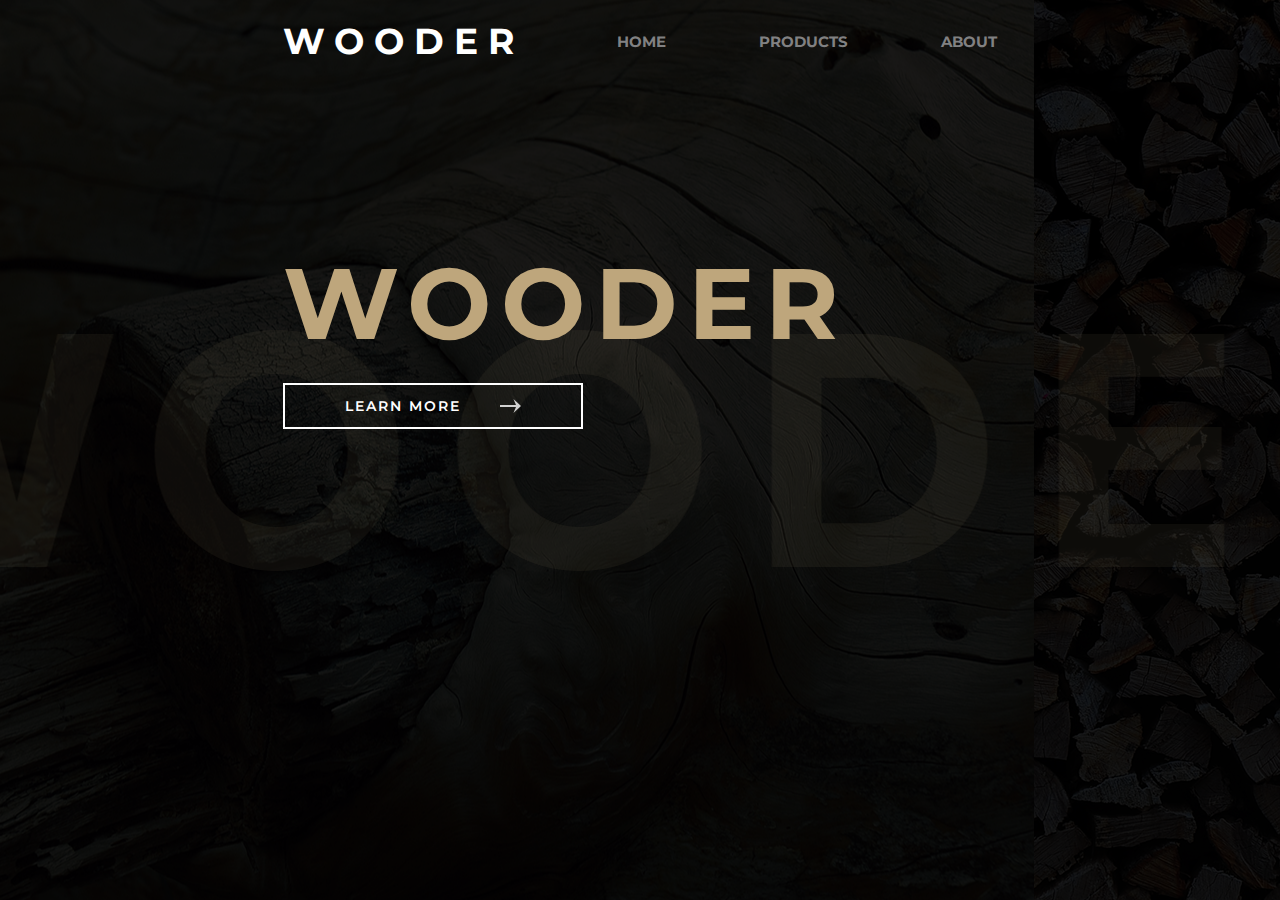
<file: wooder/index.html>
<!DOCTYPE html>
<html lang="en">
<head>
    <meta charset="UTF-8">
    <title>Home</title>
    <link rel="stylesheet" href="css/style.css">
    <link rel="preconnect" href="https://fonts.googleapis.com">
	<link rel="preconnect" href="https://fonts.gstatic.com" crossorigin>
	<link href="https://fonts.googleapis.com/css2?family=Montserrat:wght@400;700&display=swap" rel="stylesheet">
</head>
<body>
<div class="wrapper">
	<div class="content">
		<header class="header">
			<div class="container">
				<div class="header_row">
					<div class="header_title">
						WOODER
					</div>
					<a href="#" class="link">Home</a>
					<a href="apps/index2.html" class="link">Products</a>
					<a href="apps/index3.html" class="link">About</a>
				</div>
			</div>
		</header>
		<div class="intro">
			<div class="container">
				<div class="intro_inner">
					<div class="intro_logo">Wooder</div>
					<a href="apps/index3.html" class="btn">
						<span>Learn more</span>
					</a>
				</div>
			</div>
		</div>
	
		
	</div>
</div>

</body>
</html>
</file>
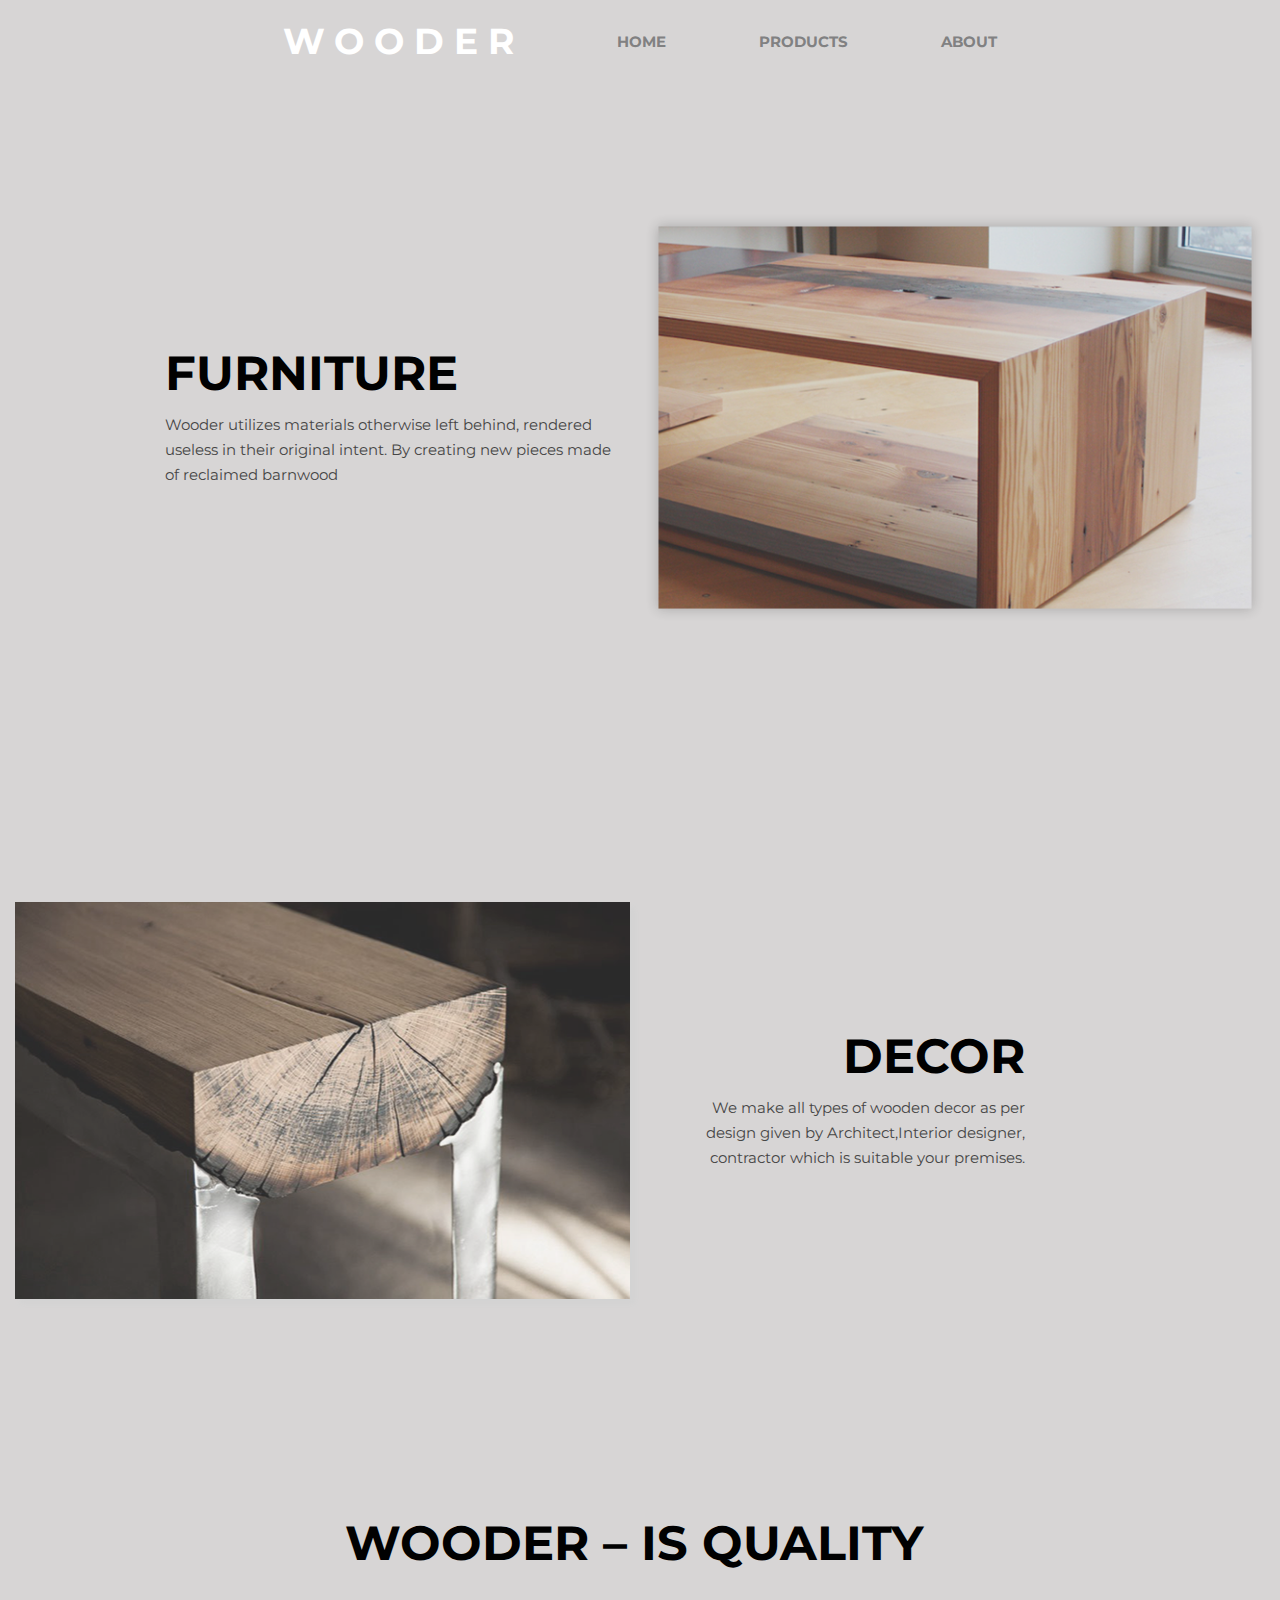
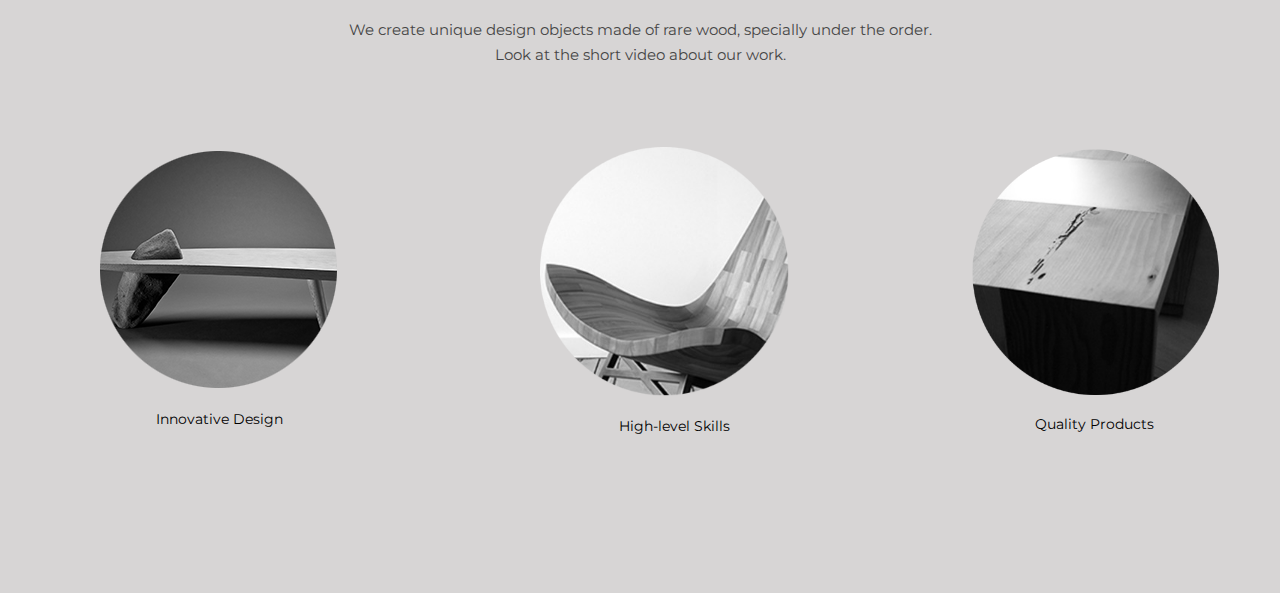
<file: wooder/apps/index2.html>
<!DOCTYPE html>
<html lang="en">
<head>
	<meta charset="UTF-8">
	<title>Wooder_Products</title>
	<link rel="stylesheet" href="../css/style2.css">
	<link rel="preconnect" href="https://fonts.googleapis.com">
	<link rel="preconnect" href="https://fonts.gstatic.com" crossorigin>
	<link href="https://fonts.googleapis.com/css2?family=Montserrat:wght@400;700&display=swap" rel="stylesheet">
</head>
<body>
<div class="wrapper">
	
		<div class="content">
				<header class="header">
					<div class="container_header">
						<div class="header_row">
							<div class="header_logo">wooder</div>
							<a href="../index.html" class="links">Home</a>
							<a href="#" class="links">Products</a>
							<a href="../apps/index3.html" class="links">About</a>
						</div>
					</div>
				</header>
				<div class="products_furniture">
						<div class="container">
							
								<div class="furniture_row">
									<div class="furniture_body">
									<div class="furniture_title title">Furniture</div>
									<div class="furniture_text">
									<p>Wooder utilizes materials otherwise left behind, rendered useless in their original intent. By creating new pieces made of reclaimed barnwood</p>
									</div>
									</div>
									<div class="furniture_image">
									<img src="../img/table2.png" alt="">
									</div>
								</div>
							
						</div>
				</div>				
				<div class="products_decor">
						<div class="container">
							<div class="decor_row">				
								<div class="decor_image">
								<img src="../img/table1.png" alt="">
								</div>			
						
								<div class="decor_body">
								<div class="decor_title title">Decor</div>
								<div class="decor_text">
								<p>We make all types of wooden decor as per design given by Architect,Interior designer, contractor which is suitable
						 							your premises. </p>
								</div>
								</div>
								
							</div>
						</div>
				</div>
				<div class="products_quality">
						<div class="container">
									<div class="quality_body">
								<div class="quality_title title">
									wooder – is quality
								</div>
								<div class="guality_text">
									<p>We create unique design objects made of rare wood, specially under the order. Look at the short video about our work.</p>
								</div>
														</div>
							</div>
					
						
				</div>
				<div class="products_circles">
					<div class="container">
						<div class="circles_row">
							<div class="circles_circle">
								<div class="circle_items">
									<div class="items_row">
										<div class="items_image">
											<img src="../img/circle1.png" alt="">
										</div>
										<div class="items_text">
											Innovative Design
										</div>
									</div>
								</div>
							</div>
							<div class="circles_circle">
								<div class="circle_items">
									<div class="items_row">
										<div class="items_image">
											<img src="../img/circle2.png"  width="450px"alt="">
										</div>
										<div class="items_text">
											High-level Skills
										</div>
									</div>
								</div>
							</div>
							<div class="circles_circle">
								<div class="circle_items">
									<div class="items_row">
										<div class="items_image">
											<img src="../img/circle3.png" width="250px"alt="">
										</div>
										<div class="items_text3">
											Quality Products
										</div>
									</div>
								</div>
							</div>
							
						</div>
					</div>
				</div>
			
			
		</div>
	</div>
	
</body>
</html>
</file>
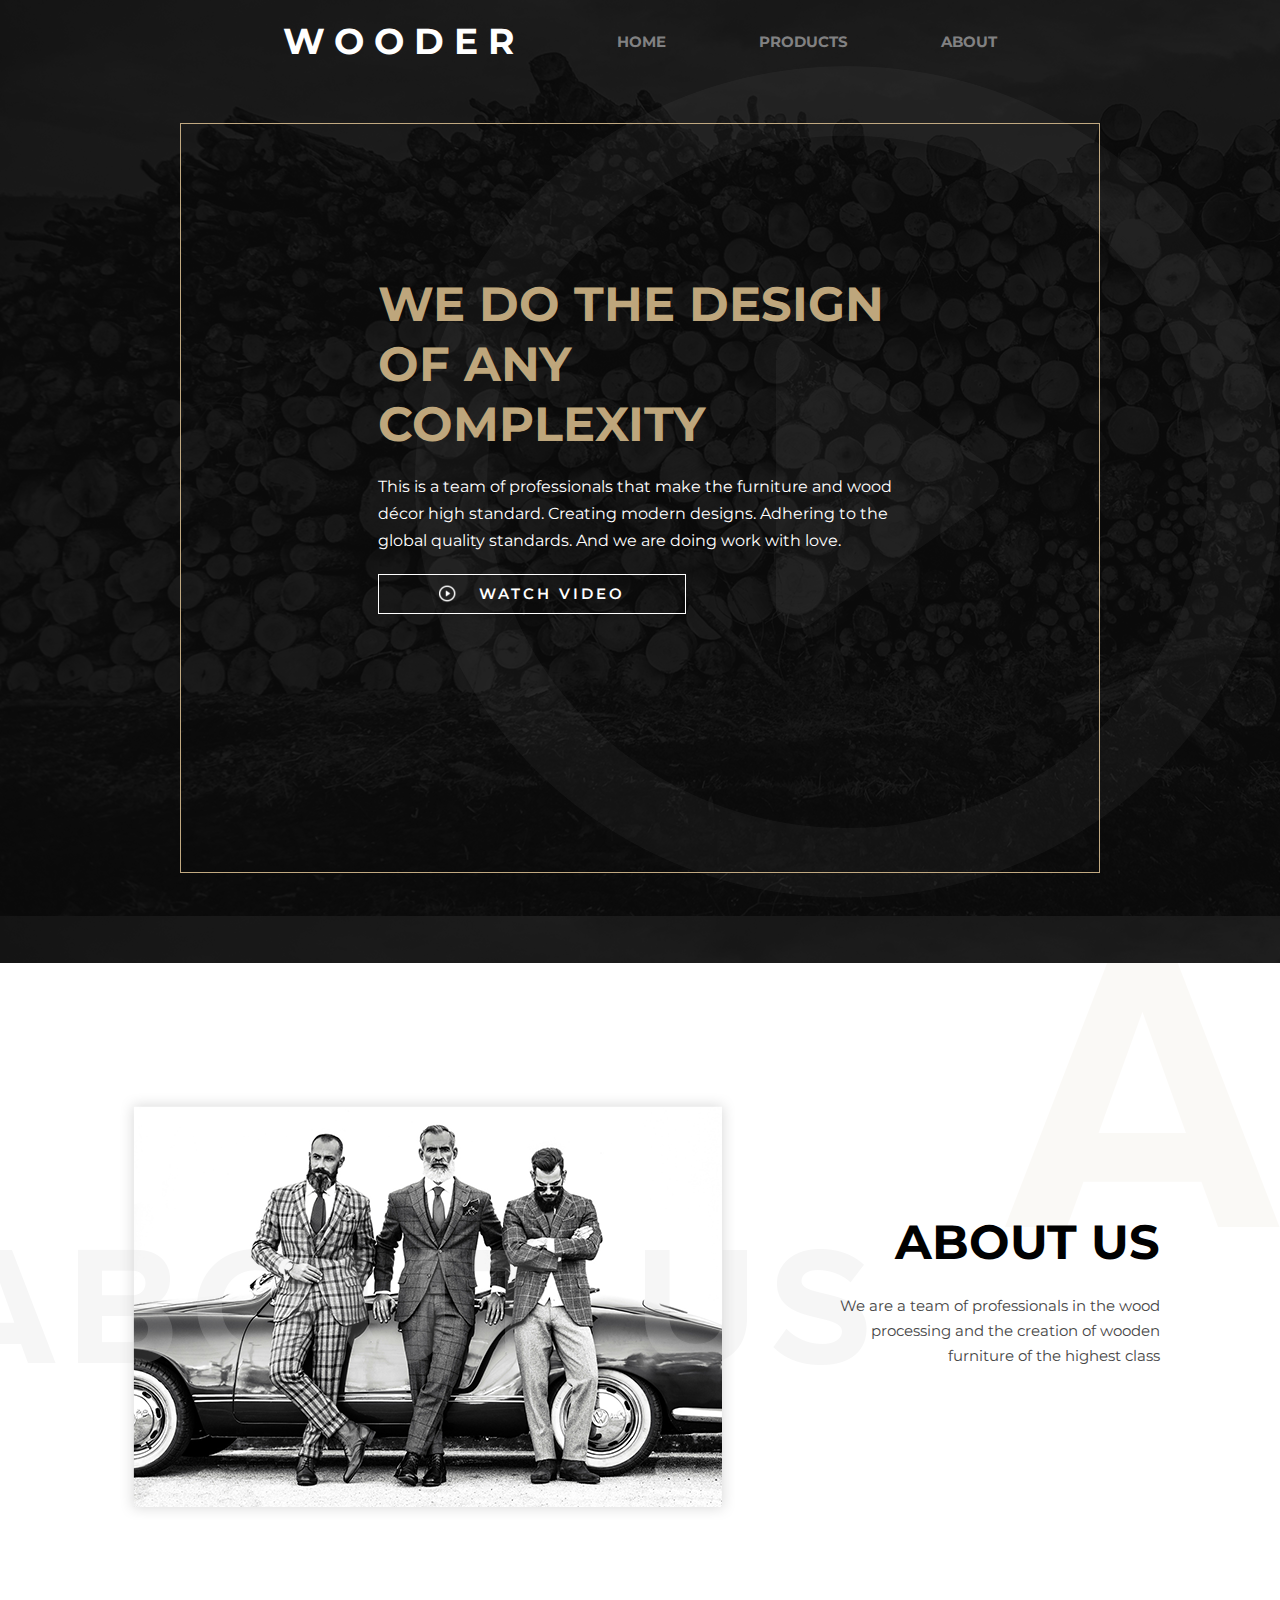
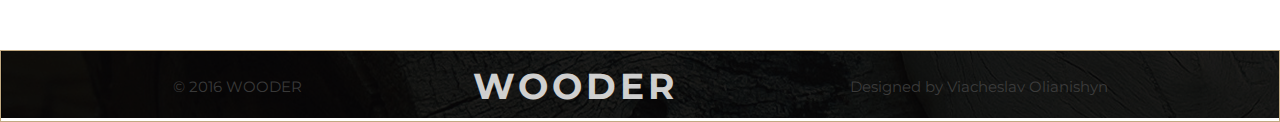
<file: wooder/apps/index3.html>
<!DOCTYPE html>
<html lang="en">
<head>
	<meta charset="UTF-8">
	<link rel="stylesheet" href="../css/style3.css">
	<link rel="preconnect" href="https://fonts.googleapis.com">
	<link rel="preconnect" href="https://fonts.gstatic.com" crossorigin>
	<link href="https://fonts.googleapis.com/css2?family=Montserrat:wght@400;700&display=swap" rel="stylesheet">
	<title>About</title>
</head>
<body>
<div class="wrapper">
	<div class="content">
	<div class="chunya">
		<header class="header">
			<div class="container_header">
				<div class="header_row">
					<div class="header_logo">wooder</div>
					<a href="../index.html" class="links">Home</a>
					<a href="../apps/index2.html" class="links">Products</a>
					<a href="#" class="links">About</a>
				</div>
			</div>
		</header>
			<div class="about_design">
				<div class="container">
					
						<div class="design">
							<div class="design_title">
								<p>	We do the design of any complexity</p>
							</div>
							<div class="design_text">
								<p>	This is a team of professionals that make 	  the furniture and 
									wood décor high standard. Creating modern designs. 
									Adhering to the global quality standards. And we are 
									doing work with love.
								</p>
							
							</div>
							<a class="link" href="https://www.youtube.com/watch?v=CwYCLn_18_A"><span>Watch video</span></a>
						</div>
					
				</div>
			</div>
			
			</div>
		
		
		<div class="about">
			<div class="about_us">
				<div class="container1">
					<div class="about_us_row">
						<div class="about_us_image">
							<img src="../img/about.png" alt="">
						</div>
						<div class="about_us_body">
							<div class="about_us_title">
								About us
							</div>
							<div class="about_us_text">
							<p>	We are a team of professionals in the wood 			processing and the creation of wooden furniture 
								of the highest class
							</p>
							</div>
						</div>
					</div>
				</div>
			</div>
		</div>
	</div>
	
	
	
	
	
	<footer class="footer">
		<div class="container">
			<div class="footer_row">
				<div class="footer_text">© 2016 WOODER</div>
				<div class="footer_text_logo">Wooder</div>
				<div class="footer_text">Designed by Viacheslav Olianishyn</div>
			</div>
		</div>
	</footer>
</div>
	
</body>
</html>
</file>
<file: wooder/css/style.css>
*{padding: 0;margin: 0;border: 0;}
*,*:before,*:after{-moz-box-sizing: border-box;-webkit-box-sizing: border-box;box-sizing: border-box;}
:focus,:active{outline: none;}
a:focus,a:active{outline: none;}
nav,footer,header,aside{display: block;}
html,body{height:100%;width:100%;font-size:100%;line-height:1;font-size:14px;-ms-text-size-adjust:100%;-moz-text-size-adjust:100%;-webkit-text-size-adjust:100%;}
input,button,textarea{font-family:inherit;}
input::-ms-clear{display: none;}
button{cursor: pointer;}
button::-moz-focus-inner{padding:0;border:0;}
a,a:visited{text-decoration: none;}
a:hover{text-decoration: none;}
ul li{list-style: none;}
img{vertical-align: top;}
h1,h2,h3,h4,h5,h6{font-size:inherit;font-weight: inherit;}


body{
font-family: 'Montserrat', sans-serif;
}
.wrapper{
min-height: 100%;
overflow: hidden;
display: flex;
flex-direction: column;
}
.content{
flex:1 1 auto;
background: url(../img/wooder_.png) center no-repeat, url(../img/wood1.png) left no-repeat, url(../img/wood2.png) right no-repeat;
height: 100vh;
width: 100%;
}
.header{}
.container{
max-width: 715px;
margin: 0 auto;
padding: 20px 0;
}
.header_row{
display: flex;
justify-content: space-between;
z-index: 10;
}
.header_title{
  font-size: 36px;
  color: #fff;
  font-weight: bold;
  text-transform: uppercase;
  line-height: 1.2;
  letter-spacing: 10px;

}
.link{
  display: flex;
  align-self: center;
  font-size: 15px;
  color: #818182;
  font-weight: bold;
  text-transform: uppercase;
  line-height: 1.8;
  transition-duration: .1s;

}
.link:hover{
color: #bea67c;
text-decoration: underline;
padding: 5px 0 0 0;
}


.intro{}
.container{}
.intro_inner{
padding: 150px 0 0 0; 
}
.intro_logo{
  font-size: 100px;
  color: rgb(190, 166, 124);
  font-weight: bold;
  text-transform: uppercase;
  line-height: 1; 
  letter-spacing: 10px;
  margin: 0 0 30px 0;
}
.btn{
  display: inline-block;
  font-size: 14px;
  color: #ffff;
  font-weight: 600;
  letter-spacing: 2px;
  text-transform: uppercase;
  line-height: 3;
  border: 2px solid #ffff;
  transition-duration: 1s;
  padding: 0 60px;
  }

.btn:hover{
background-color: #bea67c;
}
.btn span{
background:  url(../img/icons/Shape%202.png) right no-repeat;
padding: 0 60px 0 0;
}
</file>
<file: wooder/css/style2.css>
*{padding: 0;margin: 0;border: 0;}
*,*:before,*:after{-moz-box-sizing: border-box;-webkit-box-sizing: border-box;box-sizing: border-box;}
:focus,:active{outline: none;}
a:focus,a:active{outline: none;}
nav,footer,header,aside{display: block;}
html,body{height:100%;width:100%;font-size:100%;line-height:1;font-size:14px;-ms-text-size-adjust:100%;-moz-text-size-adjust:100%;-webkit-text-size-adjust:100%;}
input,button,textarea{font-family:inherit;}
input::-ms-clear{display: none;}
button{cursor: pointer;}
button::-moz-focus-inner{padding:0;border:0;}
a,a:visited{text-decoration: none;}
a:hover{text-decoration: none;}
ul li{list-style: none;}
img{vertical-align: top;}
h1,h2,h3,h4,h5,h6{font-size:inherit;font-weight: inherit;}

body{
font-family: 'Montserrat', sans-serif;
}

.wrapper{
min-height: 100%;
overflow: hidden;
display: flex;
flex-direction: column;
}

.content{
flex: 1 1 auto;
background: #d7d5d5;
}
.header{

}
.container_header{
max-width: 715px;
margin: 0 auto;
padding: 20px 0 ;
}
.header_row{
display: flex;
justify-content: space-between;
}
.header_logo{
  font-size: 36px;
  color: #fff;
  font-weight: bold;
  text-transform: uppercase;
  line-height: 1.2;
  letter-spacing: 10px;
}
.links{
  display: flex;
  align-self: center;
  font-size: 15px;
  color: #818182;
  font-weight: bold;
  text-transform: uppercase;
  line-height: 1.8;
  transition-duration: .1s;
}

.links:hover{
color: #bea67c;
text-decoration: underline;
padding: 5px 0 0 0;
}


.container{
max-width: 1250px;
margin: 0 auto;
}


.products_furniture{
padding: 130px 0 140px 0;

}
.furniture_row{
display: flex;
justify-content: space-between;
}

.furniture_body{
display: flex;
flex-direction: column;
flex: 1 1 auto;
padding: 0 0 0 150px;
align-self: center;
}
.title{
  font-size: 48px;
  color: rgb(1, 1, 1);
  font-weight: bold;
  text-transform: uppercase;
   
}
.furniture_title{
margin: 0 0 15px 0;
}
.furniture_text{
  display: block;
	max-width: 450px;
  font-size: 15px;
  color: rgb(70, 70, 70);
  line-height: 1.667;

}
.furniture_image{
flex: 0 0 620px;
opacity: 0.8;
}
.furniture_image img{
max-width: 100%;
}


.products_decor{
padding: 140px 0 220px 0;
}
.decor_row{
display: flex;
justify-content:space-between;
max-width: 1010px;
}
.decor_body{
display: flex;
flex-direction: column;
flex: 1 1 auto;
align-self: center;
max-width: 350px;
text-align: right;
}
.decor_title{
margin: 0 0 15px 0;
}
.decor_text{
  font-size: 15px;
  color: rgb(70, 70, 70);
  line-height: 1.667;
  flex: 1 1 auto;
}
.decor_image{
flex: 0 0 615px;
opacity: 0.8;
box-shadow: 5px 5px 5px lightgray;
}
.decor_image img{
max-width: 100%;
}


.quality_body{
	margin: 0 auto;
	max-width: 590px;
}
.quality_title{
margin: 0 0 50px 0;
}
.guality_text{
  font-size: 15px;
  color: rgb(70, 70, 70);
  line-height: 1.667;
  flex: 1 1 auto;
  margin: 0 0 80px 0;
text-align: center;
}


.products_circles{
margin: 0 0 160px 0;
}
.circles_row{
display: flex;
justify-content: space-evenly;
}
.circles_circle{
flex:0 1 33,333%

}
.circle_items{}
.items_row{
display: flex;
flex-direction: column;
align-items: center;
}
.items_image{
margin:0 0 20px 0;
}
.items_text{
margin: 0 50px 0 0;
}
.items_text:hover{
color: #967058;
box-shadow: 5px 5px 5px lightgray;

}
.items_text3{
margin: 0 ;
}
.items_text3:hover{
color:#967058;
box-shadow: 5px 5px 5px lightgray;
}
</file>
<file: wooder/css/style3.css>
*{padding: 0;margin: 0;border: 0;}
*,*:before,*:after{-moz-box-sizing: border-box;-webkit-box-sizing: border-box;box-sizing: border-box;}
:focus,:active{outline: none;}
a:focus,a:active{outline: none;}
nav,footer,header,aside{display: block;}
html,body{height:100%;width:100%;font-size:100%;line-height:1;font-size:14px;-ms-text-size-adjust:100%;-moz-text-size-adjust:100%;-webkit-text-size-adjust:100%;}
input,button,textarea{font-family:inherit;}
input::-ms-clear{display: none;}
button{cursor: pointer;}
button::-moz-focus-inner{padding:0;border:0;}
a,a:visited{text-decoration: none;}
a:hover{text-decoration: none;}
ul li{list-style: none;}
img{vertical-align: top;}
h1,h2,h3,h4,h5,h6{font-size:inherit;font-weight: inherit;}

body{
font-family: 'Montserrat', sans-serif;

}

.wrapper{
min-height: 100%;
overflow: hidden;
display: flex;
flex-direction: column;
}

.container{
display: block;
max-width: 1560px;
height: 100%;
border: 1px solid #c1a981;
}
.content{
flex: 1 1 auto;
}

.chunya{
background: url(../img/player.png) right no-repeat,url(../img/content_background.png);
}

.container_header{
max-width: 715px;
margin: 0 auto;
padding: 20px 0 0 0;
}
.header_row{
display: flex;
justify-content: space-between;
}
.header_logo{
  font-size: 36px;
  color: #fff;
  font-weight: bold;
  text-transform: uppercase;
  line-height: 1.2;
  letter-spacing: 10px;
}
.links{
  display: flex;
  align-self: center;
  font-size: 15px;
  color: #818182;
  font-weight: bold;
  text-transform: uppercase;
  line-height: 1.8;
  transition-duration: .1s;
}

.links:hover{
color: #bea67c;
text-decoration: underline;
padding: 5px 0 0 0;
}

.about_design{
/*background: url(../img/player.png) right no-repeat,url(../img/content_background.png);*/
width: 100%;
height: 100vh;
padding: 60px 180px 90px;
}
.design{
max-width: 525px;
margin: 0 auto;

}
.design_title{
  font-size: 48px;
  color: rgb(190, 166, 124);
  font-weight: bold;
  text-transform: uppercase;
  line-height: 1.25; 
  padding: 150px 0 0 0;
}
.design_text{
  font-size: 16px;
  color: rgb(255, 255, 255);
  line-height: 1.667;
  margin: 20px 0;
}
.link{
  display: inline-block;
  font-size: 15px;
  color: rgb(255, 255, 255);
  font-weight: 600;
  text-transform: uppercase;
  line-height: 2.5;
  letter-spacing: 3px;
  border: 1px solid white;
  padding: 0 60px;
  transition-duration: 1s;
}

.link span{
background: url(../img/icons/imgonline-com-ua-Resize-xUEDOkPkid.png) left no-repeat;
padding: 0 0 0 40px;
}
.link:hover{
background-color:#9a8765;
}



.about{
background: url(../img/about%20us.png) left center no-repeat  ,url(../img/A.png) right top no-repeat;	
	
}
.about_us{
width: 1040px;
margin: 0 auto;
padding: 130px 0;

}
.about_us_row{
display: flex;
justify-content: space-between;
}
.about_us_image{
flex: 0 0 588px;
z-index: -1;
}
.about_us_body{
padding: 100px 0 0 0;	
width: 345px;
text-align: right;
}
.about_us_title{
  font-size: 48px;
  color: rgb(1, 1, 1);
  font-weight: bold;
  text-transform: uppercase;
  line-height: 2.083;
 }
.about_us_text{

flex: 1 1 auto;
font-size: 15px;
color: rgb(70, 70, 70);
line-height: 1.667;
}




.footer{
background:url(../img/footer.png) 0 0 no-repeat;
}
.footer_row{
display: flex;
justify-content: space-evenly;
align-items: center;
height: 70px;
}
.footer_text{
  font-size: 15px;
  color: rgb(70, 70, 70);
  line-height: 1.667;
  opacity: 0.8;
}
.footer_text_logo{

  font-size: 36px;
  color: rgb(255, 255, 255);
  font-weight: bold;
  text-transform: uppercase;
  line-height: 1.2;
  text-align: center;
  letter-spacing: 4px;
  opacity: 0.8;

}
</file>
